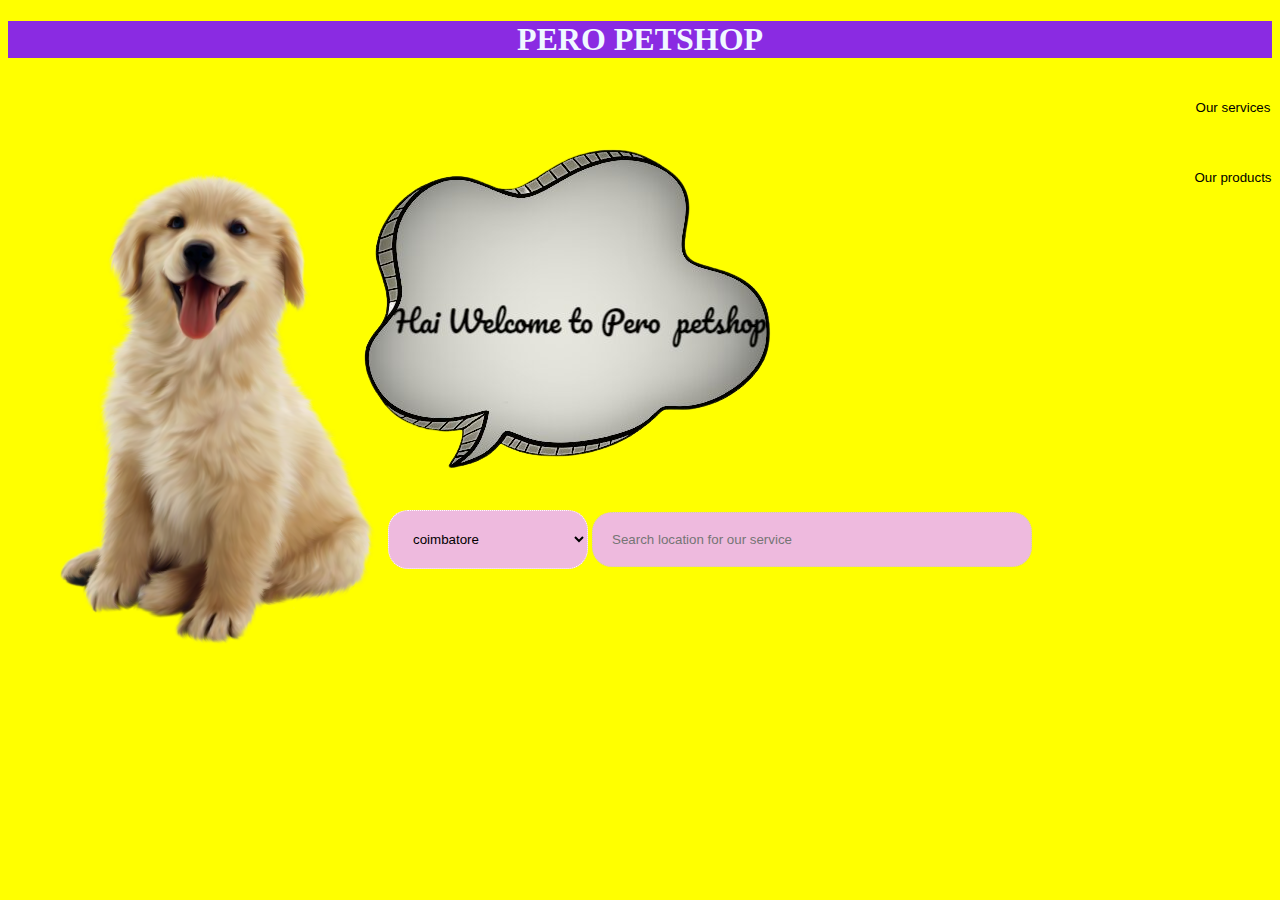
<file: home page/index.html>
<!DOCTYPE html>
<html lang="en">
<head>
    <meta charset="UTF-8">
    <meta http-equiv="X-UA-Compatible" content="IE=edge">
    <meta name="viewport" content="width=device-width, initial-scale=1.0">
    <link rel="stylesheet" href="home.css">
    <link href="https://cdn.jsdelivr.net/npm/bootstrap@5.3.0-alpha3/dist/css/bootstrap.min.css" rel="stylesheet" integrity="sha384-KK94CHFLLe+nY2dmCWGMq91rCGa5gtU4mk92HdvYe+M/SXH301p5ILy+dN9+nJOZ" crossorigin="anonymous">
    <script src="https://cdn.jsdelivr.net/npm/bootstrap@5.3.0-alpha3/dist/js/bootstrap.bundle.min.js" integrity="sha384-ENjdO4Dr2bkBIFxQpeoTz1HIcje39Wm4jDKdf19U8gI4ddQ3GYNS7NTKfAdVQSZe" crossorigin="anonymous"></script>
    <title>bootstrap</title>
</head>
<body class="body"> 
   <div class=" container col-md col-sm topbox">
    <h1>PERO PETSHOP</h1>
   </div>
   <div class="col-sm col-md midbox">
    <a href="https://ajithyeasudas1998/petshop-project/tree/main/our%20service" class="topbutton"><button class="button">Our services</button></a>
    <a href="https://ajithyeasudas1998.github.io/petshop-project/our products" class="topbutton2"><button class="productsbutton">Our products</button></a>
    <img src="dog-png-30.png" alt="dog image" class="img-fluid dogee ">
       
    <img src="think2.png" alt="" class="img-fluid thinkingimage">
    <div class="select">
        <select class="cities">
            <option value="1">coimbatore</option>
            <option value="2">mettupalayam</option>
            <option value="3">salem</option>
            <option value="4">nilgiris</option>
        </select>
        
        <input type="text" placeholder="Search location for our service" class="search">
    </div>
   </div>
</body>
</html>
</file>
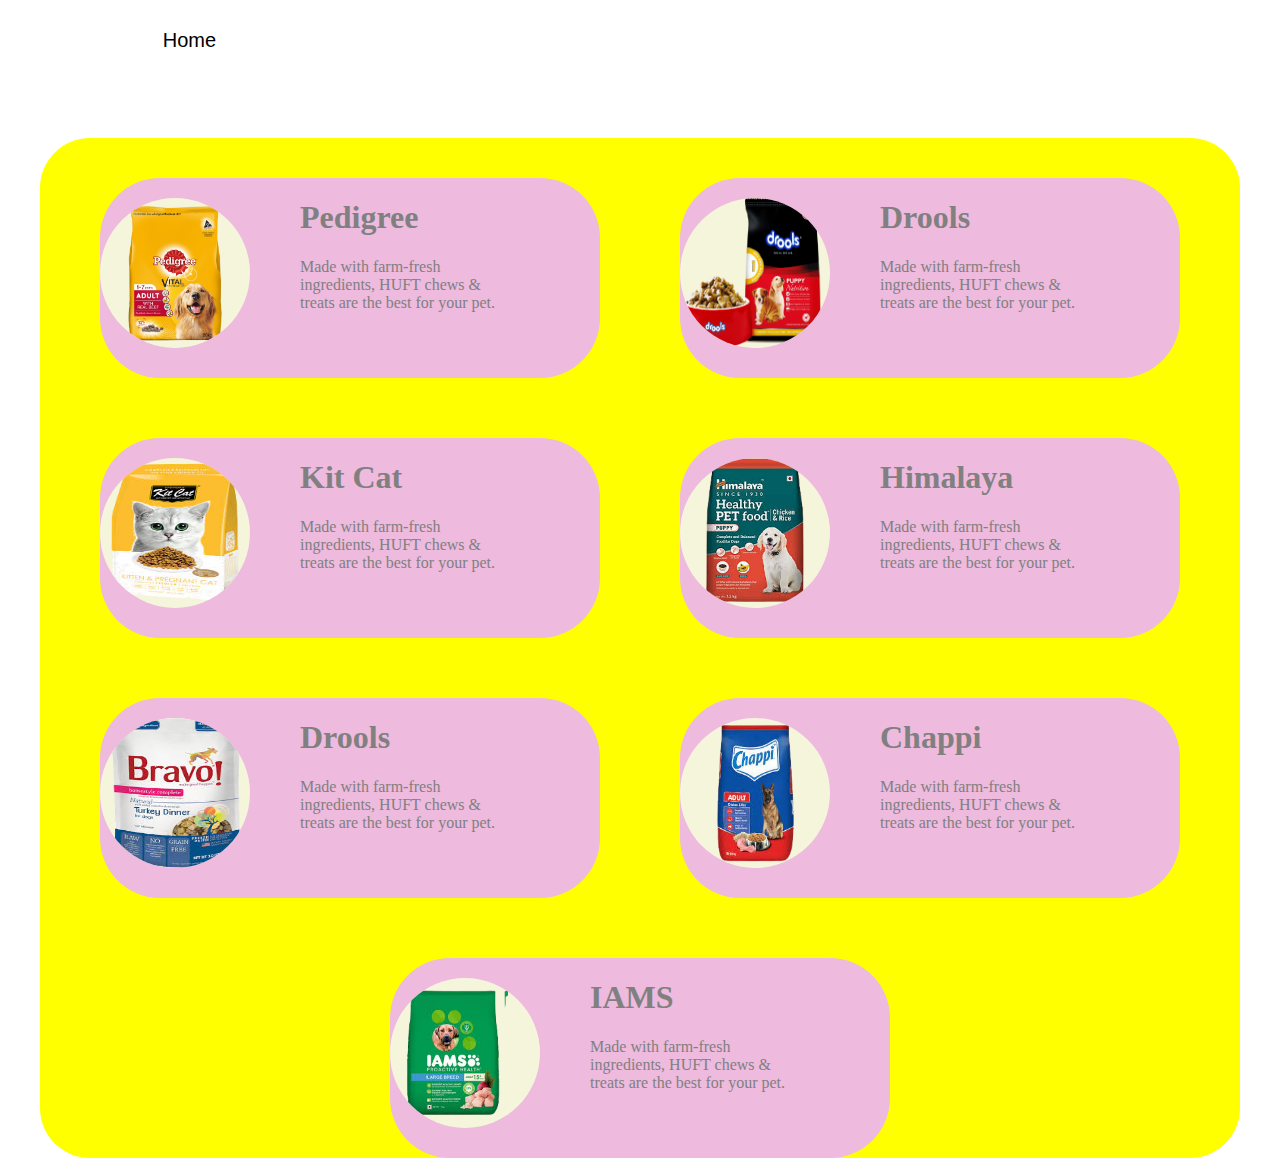
<file: our products/index.html>
<!DOCTYPE html>
<html lang="en">
<head>
    <meta charset="UTF-8">
    <meta http-equiv="X-UA-Compatible" content="IE=edge">
    <meta name="viewport" content="width=device-width, initial-scale=1.0">
    <link rel="stylesheet" href="products.css">
    <title>Document</title>
</head>
<body class="body">
    <div class="topbox">
        <a href="https://github.com/ajithyeasudas1998/petshop-project/tree/main/home%20page" ><button class="buttonhome">Home</button></a>
    </div>
    <div class="mainbox">
    <div class="midbox">
        <div class="cards">
            <img src="dogfood.png" alt="dogfood" class="dogfood">
            <h1 class="card_heading">Pedigree</h1>
            <p class="card_para">Made with farm-fresh ingredients, HUFT chews & treats are the best for your pet.</p>
        </div>
        <div class="cards">
            <img src="dogfood2.png" alt="dogfood" class="dogfood">
            <h1 class="card_heading">Drools</h1>
            <p class="card_para">Made with farm-fresh ingredients, HUFT chews & treats are the best for your pet.</p>
        </div>
        <div class="cards">
            <img src="dogfood3.png" alt="dogfood" class="dogfood">
            <h1 class="card_heading">Kit Cat</h1>
            <p class="card_para">Made with farm-fresh ingredients, HUFT chews & treats are the best for your pet.</p>
        </div>
        <div class="cards">
            <img src="dogfood4.png" alt="dogfood" class="dogfood">
            <h1 class="card_heading">Himalaya</h1>
            <p class="card_para">Made with farm-fresh ingredients, HUFT chews & treats are the best for your pet.</p>
        </div>
        <div class="cards">
            <img src="dogfood5.png" alt="Bravo" class="dogfood">
            <h1 class="card_heading">Drools</h1>
            <p class="card_para">Made with farm-fresh ingredients, HUFT chews & treats are the best for your pet.</p>
        </div>
        <div class="cards">
            <img src="dogfood6.png" alt="dogfood" class="dogfood">
            <h1 class="card_heading">Chappi</h1>
            <p class="card_para">Made with farm-fresh ingredients, HUFT chews & treats are the best for your pet.</p>
        </div>
        <div class="cards">
            <img src="dogfood7.png" alt="dogfood" class="dogfood">
            <h1 class="card_heading">IAMS</h1>
            <p class="card_para">Made with farm-fresh ingredients, HUFT chews & treats are the best for your pet.</p>
        </div>
    </div>
</div>
</body>
</html>
</file>
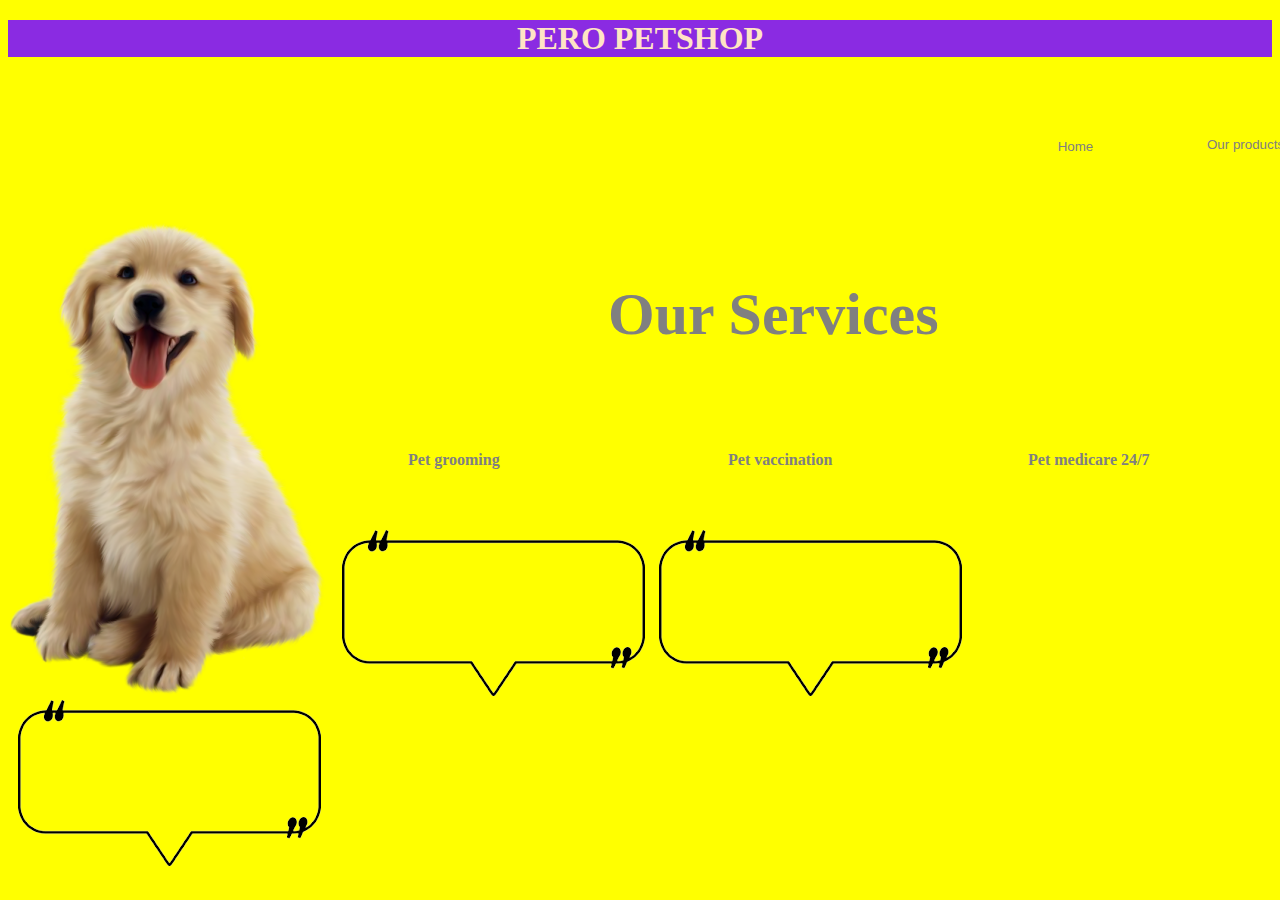
<file: our service/index.html>
<!DOCTYPE html>
<html lang="en">
<head>
    <meta charset="UTF-8">
    <meta http-equiv="X-UA-Compatible" content="IE=edge">
    <meta name="viewport" content="width=device-width, initial-scale=1.0">
    <link href="https://cdn.jsdelivr.net/npm/bootstrap@5.3.0-alpha3/dist/css/bootstrap.min.css" rel="stylesheet" integrity="sha384-KK94CHFLLe+nY2dmCWGMq91rCGa5gtU4mk92HdvYe+M/SXH301p5ILy+dN9+nJOZ" crossorigin="anonymous">
    <script src="https://cdn.jsdelivr.net/npm/bootstrap@5.3.0-alpha3/dist/js/bootstrap.bundle.min.js" integrity="sha384-ENjdO4Dr2bkBIFxQpeoTz1HIcje39Wm4jDKdf19U8gI4ddQ3GYNS7NTKfAdVQSZe" crossorigin="anonymous"></script>
    <link rel="stylesheet" href="ourservices.css">
    <title>Document</title>
</head>
<body class="body">
    <div class="topbox">
        <h1 class="heading">PERO PETSHOP</h1>
    </div>
    <div class="navbar">
        <a href="https://github.com/ajithyeasudas1998/petshop-project/tree/main/home%20page" class="homebutton"><button class="nav_home_button">Home</button></a>
        <a href="https://github.com/ajithyeasudas1998/petshop-project/tree/main/our%20products" class="productbutton"><button class="nav_product_button">Our products</button></a>
    </div>
    <div class="mainbox">
        <img src="dog-png-30.png" alt="dog image" class="dogee">
        <h2 class="mainheading">Our Services</h2>
        <img src="contentmain.png" alt="content image" class="contentmain">
        <img src="contentmain.png" alt="content image" class="contentmain">
        <img src="contentmain.png" alt="content image" class="contentmain">
        <h4 class="content1">Pet grooming</h4>
        <h4 class="content2">Pet vaccination</h4>
        <h4 class="content3">Pet medicare 24/7</h4>
</body>
</html>
</file>
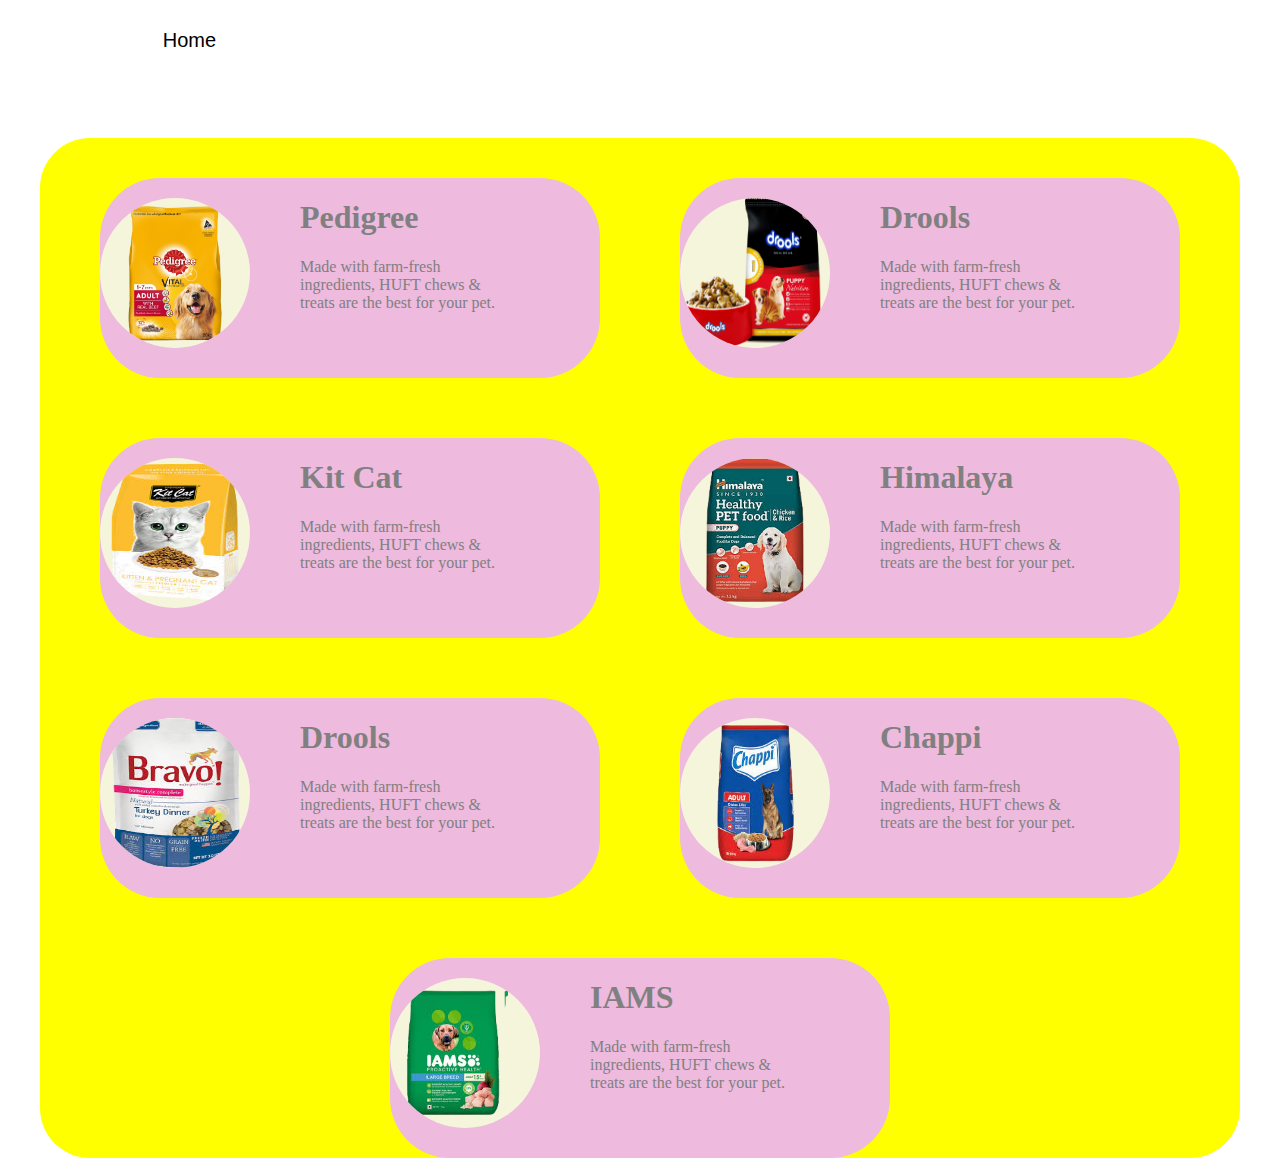
<file: our products/products.html>
<!DOCTYPE html>
<html lang="en">
<head>
    <meta charset="UTF-8">
    <meta http-equiv="X-UA-Compatible" content="IE=edge">
    <meta name="viewport" content="width=device-width, initial-scale=1.0">
    <link rel="stylesheet" href="products.css">
    <title>Document</title>
</head>
<body class="body">
    <div class="topbox">
        <a href="index.html" ><button class="buttonhome">Home</button></a>
    </div>
    <div class="mainbox">
    <div class="midbox">
        <div class="cards">
            <img src="dogfood.png" alt="dogfood" class="dogfood">
            <h1 class="card_heading">Pedigree</h1>
            <p class="card_para">Made with farm-fresh ingredients, HUFT chews & treats are the best for your pet.</p>
        </div>
        <div class="cards">
            <img src="dogfood2.png" alt="dogfood" class="dogfood">
            <h1 class="card_heading">Drools</h1>
            <p class="card_para">Made with farm-fresh ingredients, HUFT chews & treats are the best for your pet.</p>
        </div>
        <div class="cards">
            <img src="dogfood3.png" alt="dogfood" class="dogfood">
            <h1 class="card_heading">Kit Cat</h1>
            <p class="card_para">Made with farm-fresh ingredients, HUFT chews & treats are the best for your pet.</p>
        </div>
        <div class="cards">
            <img src="dogfood4.png" alt="dogfood" class="dogfood">
            <h1 class="card_heading">Himalaya</h1>
            <p class="card_para">Made with farm-fresh ingredients, HUFT chews & treats are the best for your pet.</p>
        </div>
        <div class="cards">
            <img src="dogfood5.png" alt="Bravo" class="dogfood">
            <h1 class="card_heading">Drools</h1>
            <p class="card_para">Made with farm-fresh ingredients, HUFT chews & treats are the best for your pet.</p>
        </div>
        <div class="cards">
            <img src="dogfood6.png" alt="dogfood" class="dogfood">
            <h1 class="card_heading">Chappi</h1>
            <p class="card_para">Made with farm-fresh ingredients, HUFT chews & treats are the best for your pet.</p>
        </div>
        <div class="cards">
            <img src="dogfood7.png" alt="dogfood" class="dogfood">
            <h1 class="card_heading">IAMS</h1>
            <p class="card_para">Made with farm-fresh ingredients, HUFT chews & treats are the best for your pet.</p>
        </div>
    </div>
</div>
</body>
</html>
</file>
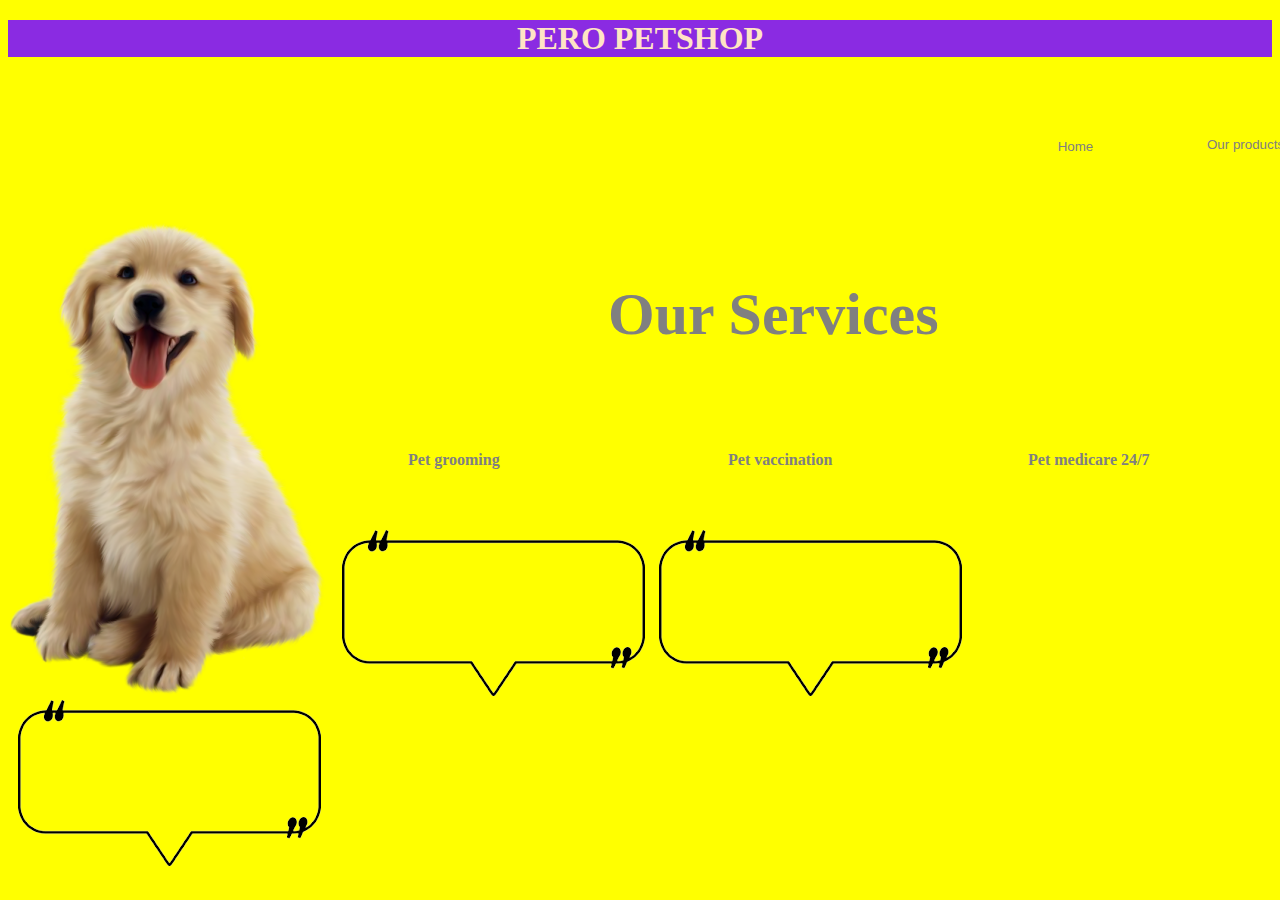
<file: our service/ourservices.html>
<!DOCTYPE html>
<html lang="en">
<head>
    <meta charset="UTF-8">
    <meta http-equiv="X-UA-Compatible" content="IE=edge">
    <meta name="viewport" content="width=device-width, initial-scale=1.0">
    <link href="https://cdn.jsdelivr.net/npm/bootstrap@5.3.0-alpha3/dist/css/bootstrap.min.css" rel="stylesheet" integrity="sha384-KK94CHFLLe+nY2dmCWGMq91rCGa5gtU4mk92HdvYe+M/SXH301p5ILy+dN9+nJOZ" crossorigin="anonymous">
    <script src="https://cdn.jsdelivr.net/npm/bootstrap@5.3.0-alpha3/dist/js/bootstrap.bundle.min.js" integrity="sha384-ENjdO4Dr2bkBIFxQpeoTz1HIcje39Wm4jDKdf19U8gI4ddQ3GYNS7NTKfAdVQSZe" crossorigin="anonymous"></script>
    <link rel="stylesheet" href="ourservices.css">
    <title>Document</title>
</head>
<body class="body">
    <div class="topbox">
        <h1 class="heading">PERO PETSHOP</h1>
    </div>
    <div class="navbar">
        <a href="index.html" class="homebutton"><button class="nav_home_button">Home</button></a>
        <a href="products.html" class="productbutton"><button class="nav_product_button">Our products</button></a>
    </div>
    <div class="mainbox">
        <img src="dog-png-30.png" alt="dog image" class="dogee">
        <h2 class="mainheading">Our Services</h2>
        <img src="contentmain.png" alt="content image" class="contentmain">
        <img src="contentmain.png" alt="content image" class="contentmain">
        <img src="contentmain.png" alt="content image" class="contentmain">
        <h4 class="content1">Pet grooming</h4>
        <h4 class="content2">Pet vaccination</h4>
        <h4 class="content3">Pet medicare 24/7</h4>
</body>
</html>
</file>
<file: home page/home.css>
.body{
   
    background-color: yellow;
}
.topbox{
    color: aliceblue;
    background-color: blueviolet;
    text-align: center;
}
.topbutton{
  position: absolute;
    margin-left: 1100px;
}
.button{
    width: 250px;
    padding: 20px;
    border-radius: 20px;
    background-color: transparent;
    border: none;

}
.topbutton2{
    position: absolute;
    margin-left: 1100px;
    margin-top: 70px;
}
.productsbutton{
    width: 250px;
    padding: 20px;
    border-radius: 20px;
    border: none;
    background-color: transparent;
}
.midbox{
    position: relative;
    height: 550px;
    width: auto;
}
.dogee{
    position: absolute;
    size:150px;
    padding-top: 90px;
    padding-left: 50px;
}
.thinkingimage{
    position: absolute;
    padding-top: 0px;
    padding-left: 300px;
    
}
.heading{
    position: absolute;
    padding-top: 230px;
    padding-left: 400px;
}
.select{
    position: absolute;
    padding: 30px;
    margin-top: 400px;
    margin-left: 350px;
}
.search{
    width: 400px;
    padding: 19px;
    border: 1px dotted rgba(194, 238, 92, 0.534);
    border-radius: 20px;
    background-color: #EEBADE;
}
.cities{
    width: 200px;
    padding: 20px;
    border: 1px dotted white;
    border-radius: 20px;
    background-color:#EEBADE;
}
.button:hover{
    background-color: antiquewhite;
    font-size: 20px;
}
.productsbutton:hover{
    background-color: antiquewhite;
    font-size: 20px;
}
</file>
<file: our products/products.css>
.body{
    background-color: white;
}
/* topbox */
.topbox{
    height: 70px;
    width: auto;
}
.buttonhome{
    margin-left: 10%;
    margin-top: 10px;
    font-size: 20px;
    padding: 10px;
    width: 110px;
    background-color: transparent;
    border: 1px solid white;
    border-radius: 10px;
}
/* midbox */
.mainbox{
    min-height: 1000px;
    width: auto;
    display: flex;
    flex-wrap: wrap;
    justify-content: center;
}
.midbox{
    position: relative;
    min-height: 900px;
    width: 1200px;
    display: flex;
    flex-wrap:wrap;
    justify-content: space-evenly;
    margin-top: 60px;
    background-color: yellow;
    gap: 20px;
    border-radius: 50px;
}
/* card */
.cards{
    position: relative;
    height: 200px;
    width: 500px;
    background-color:#EEBADE;
    border-radius: 60px;
    margin-top: 40px;
   
}
.dogfood{
    position: absolute;
    height: 150px;
    width: 150px;
    margin-top: 20px;
    border-radius: 90%;
    background-color: beige;
}
.card_heading{
    margin-left: 200px;
    color:grey;
}
.card_para{
    width: 200px;
    margin-left: 200px;
    color: grey;
}
/* hover */
.buttonhome:hover{
    font-size: 30px;
    background-color:#EEBADE ;
}
</file>
<file: our service/ourservices.css>
.body{
    background-color: yellow;
}
.topbox{
    height: 100px;
    width: auto;
    color: bisque;
    text-align: center
    
}
.heading{
    text-align: center;
    margin-top: 20px;
    background-color: blueviolet;
}
.mainbox{
    position: relative;
    height: 500px;
    width: auto;
}
.mainheading{
    position: absolute;
    color: grey;
    top: 10px;
    left: 600px;
    font-size: 60px;
}
.contentmain{
    padding-top: 0px;
    padding-left: 10px;
}
.content1{
    position: absolute;
    top: 210px;
    left: 400px;
    color: grey;
}
.content2{
    position: absolute;
    top: 210px;
    left: 720px;
    color: grey;
}
.content3{
    position: absolute;
    top: 210px;
    left: 1020px;
    color: grey;
}
.navbar{
    position: relative;
    height: 100px;
    width: 1340px;
}
.homebutton{
    position: absolute;
    margin-left: 1020px;
   
}
.nav_home_button{
    padding: 19px;
    width: 95px;
    color: grey;
    border: none;
    border-radius: 20px;
    background-color: transparent;
}
.productbutton{
    position: absolute;
    margin-left: 1160px; 
    
}
.nav_product_button{
    padding: 17px;
    width: 155px;
    color: gray;
    border: none;
    border-radius: 20px;
    background-color: transparent;
}
.nav_home_button:hover{
    background-color: antiquewhite;
    font-size: 20px;
}
.nav_product_button:hover{
    background-color: antiquewhite;
    font-size: 20px;
}
</file>
